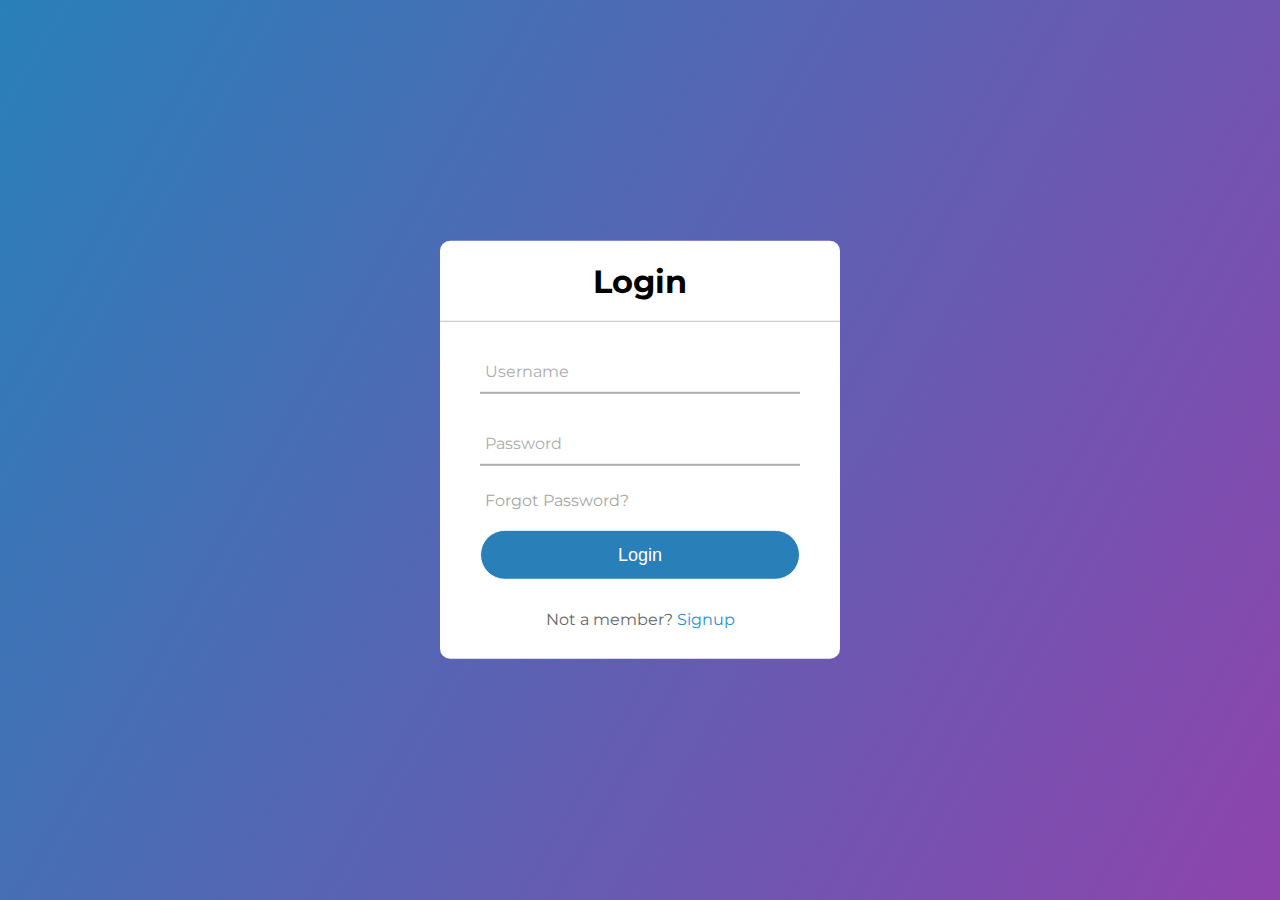
<file: login/template1/index.html>
<html lang="en" dir="ltr"><head>
    <meta charset="utf-8">
    <title>Animated Login Form | CodingNepal</title>
    <link rel="stylesheet" href="style.css">
    <link rel="preconnect" href="https://fonts.googleapis.com">
    <link rel="preconnect" href="https://fonts.gstatic.com" crossorigin>
    <link href="https://fonts.googleapis.com/css2?family=Montserrat&display=swap" rel="stylesheet">
  </head>
  <body>
    <div class="center">
     <h1>Login</h1>
     <form method="post">
        <div class="txt_field">
          <input type="text" required>
           <label>Username</label>
           <span></span>
        </div>
        <div class="txt_field">
          <input type="password" required>
           <label>Password</label>
           <span></span>
        </div>
        <div class="pass">Forgot Password?</div>
        <input type="submit" value="Login">
        <div class="signup_link">
          Not a member? <a href="#">Signup</a>
        </div>
     </form>
    </div>
</body></html>
</file>
<file: login/template1/style.css>
:root {
    --color1: #2980b9;
    --color2: #8e44ad;
    --color3: #adadad;
    --color4: #a6a6a6;
    --color5: #2691d9;
}

body {
    margin: 0;
    padding: 0;
    font-family: 'Montserrat', sans-serif;
    background: linear-gradient(120deg, var(--color1), var(--color2));
    height: 100vh;
    overflow: hidden;

}
.center {
    position: absolute;
    top: 50%;
    left: 50%;
    transform: translate(-50%, -50%);
    width: 400px;
    background:#fff;
    border-radius: 10px;

}

.center h1 {
    text-align: center;
    padding: 0 0 20px 0;
    border-bottom: 1px solid silver;
}

.center form {
    padding: 0 40px;
    box-sizing: border-box;

}

form .txt_field {
    position: relative;
    border-bottom: 2px solid var(--color3);
    margin: 30px 0;
}

.txt_field input {
    width: 100%;
    padding: 0 5px;
    height: 40px;
    font-size: 16px;
    border: none;
    background: none;
    outline: none;

}

.txt_field label {
    position: absolute;
    top: 50%;
    left: 5px;
    color: var(--color3);
    transform: translateY(-50%);
    font-size: 16px;
    pointer-events: none;
    transition: 0.5s;
}

.txt_field span::before {
    content: "";
    position: absolute;
    top: 40px;
    left: 0;
    width: 0;
    height: 2px;
    background: var(--color1);
    transition: 0.5s;
}

.txt_field input:focus ~ label,
.txt_field input:valid ~ label {
    top: -5px;
    color: var(--color1);
}

.txt_field input:focus ~ span::before,
.txt_field input:valid ~ span::before {
    width: 100%;
}

.pass {
    margin: -5px 0 20px 5px;
    color: var(--color4);
    cursor: pointer;
}

.pass:hover {
    text-decoration: underline;
}

input[type="submit"] {
    width: 100%;
    height: 50px;
    border: 1px solid;
    background: var(--color1);
    border-radius: 25px;
    font-size: 18px;
    color: #fff;
    outline: none;   
    cursor: pointer;
}

input[type="submit"]:hover {
    border-color: var(--color5);
    transition: 0.5s;
}

.signup_link {
    margin: 30px 0;
    text-align: center;
    font-size: 16px;
    color: #666666;
}

.signup_link a {
    color: var(--color5);
    text-decoration: none;
}

.signup_link a:hover {
    text-decoration: underline;
}
</file>
